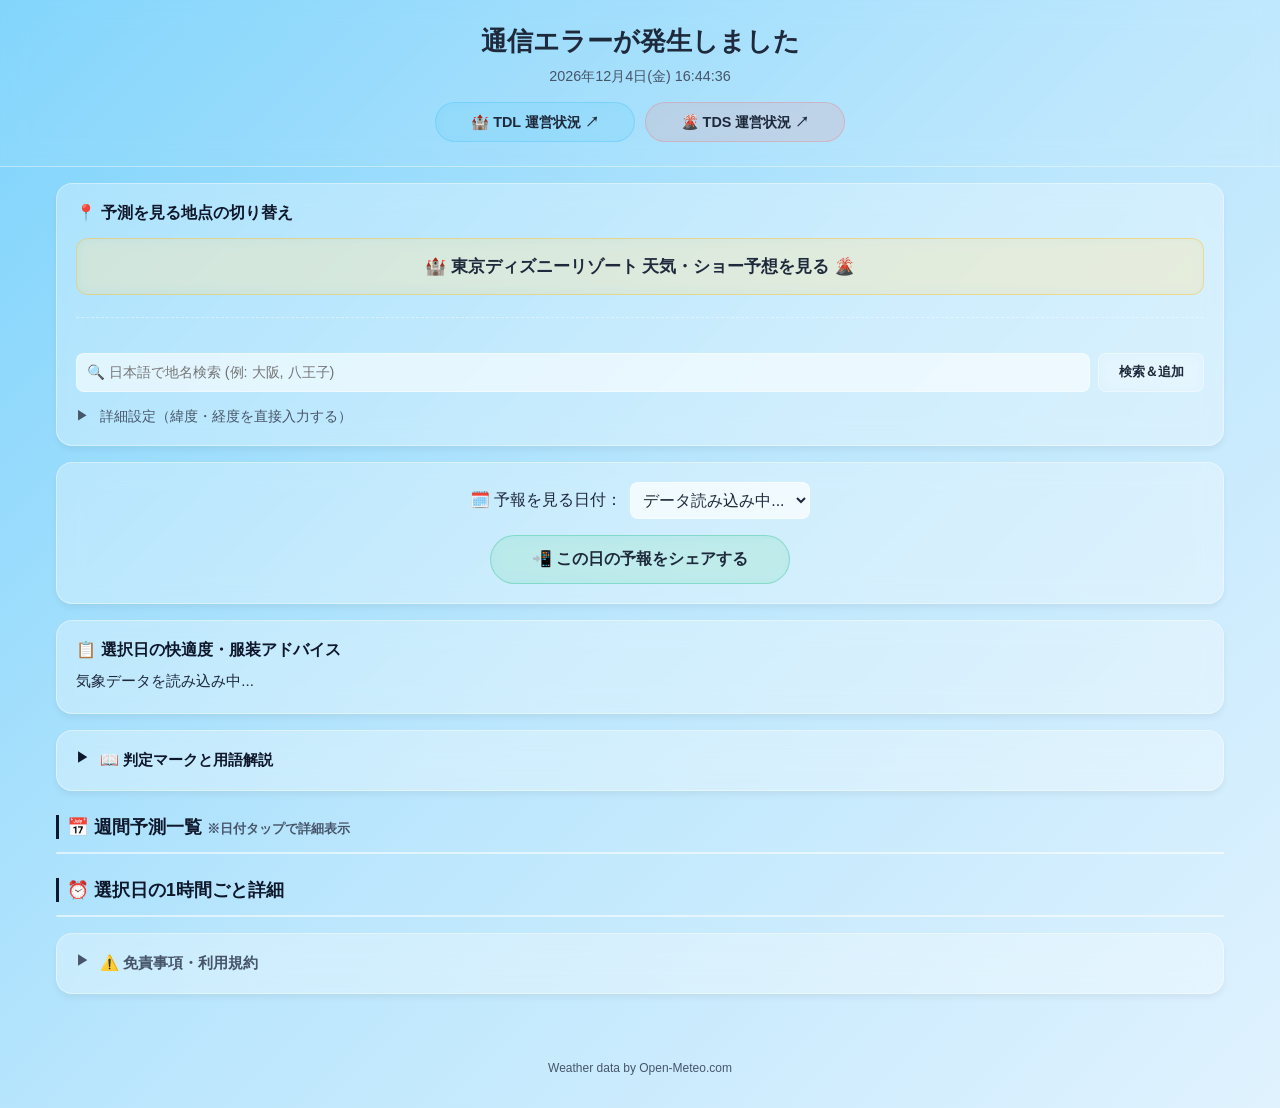
<file: 20260616/index.html>
<!DOCTYPE html>
<html lang="ja">
<head>
  <meta charset="UTF-8">
  <meta name="viewport" content="width=device-width, initial-scale=1.0">
  <title>東京ディズニーリゾート 天気・ショー予想 🏰🌋</title>
  <link rel="stylesheet" href="style.css">
  <script src="main.js" defer></script>
</head>
<body id="body" class="theme-day">
  <header>
    <h1 id="main-title">🏰 東京ディズニーリゾート 天気・ショー予想 🌋</h1>
    <div id="time">----年--月--日 --:--:--</div>
    
    <div class="quick-links" id="quick-links">
      <a href="https://www.tokyodisneyresort.jp/tdl/daily/show.html" target="_blank" class="btn-official tdl-btn">🏰 TDL 運営状況 ↗</a>
      <a href="https://www.tokyodisneyresort.jp/tds/daily/show.html" target="_blank" class="btn-official tds-btn">🌋 TDS 運営状況 ↗</a>
    </div>
  </header>

  <main>
    <section class="card location-card">
      <h3>📍 予測を見る地点の切り替え</h3>
      
      <button id="btn-maihama" class="btn-maihama active-loc" onclick="selectMaihama()">
        🏰 東京ディズニーリゾート 天気・ショー予想を見る 🌋
      </button>

      <hr class="divider">

      <ul id="location-list"></ul>
      
      <div class="add-location-form">
        <input type="text" id="loc-search" placeholder="🔍 日本語で地名検索 (例: 大阪, 八王子)">
        <button id="btn-search" onclick="searchAndAddLocation()" class="btn-add">検索＆追加</button>
      </div>

      <details class="manual-add-details">
        <summary>詳細設定（緯度・経度を直接入力する）</summary>
        <div class="manual-add-content">
          <input type="text" id="manual-name" placeholder="地点名">
          <input type="number" id="manual-lat" placeholder="緯度 (例: 34.6937)" step="0.0001">
          <input type="number" id="manual-lon" placeholder="経度 (例: 135.5023)" step="0.0001">
          <button onclick="addManualLocation()" class="btn-manual-add">手動追加</button>
        </div>
      </details>
    </section>

    <section class="card interactive-card">
      <div class="input-group">
        <label for="visit-date">🗓️ 予報を見る日付：</label>
        <select id="visit-date">
          <option value="">データ読み込み中...</option>
        </select>
      </div>
      <button id="share-btn">📲 この日の予報をシェアする</button>
    </section>

    <section class="card advice-card">
      <h3 id="advice-title">📋 選択日の快適度・服装アドバイス</h3>
      <div id="park-advice">気象データを読み込み中...</div>
    </section>

    <section class="card explanation-card" id="explanation-card">
      <details>
        <summary>📖 判定マークと用語解説</summary>
        <div class="details-content">
          <dl class="glossary">
            <dt><span class="status-ok">◯ 通常版</span></dt>
            <dd>すべての演出が予定通り行われる完全版の公演です。（風速4.0m/s以下が目安）</dd>
            <dt><span class="status-wind">△ 風・雨バージョン（風バ）</span></dt>
            <dd>強風や雨のため、花火(パイロ)や一部演出がカットされる公演です。<br>※リーチは雨風に強く、基本的には中止にならず風・雨バージョンで決行されます。</dd>
            <dt><span class="status-cancel">× 中止 / 上空風中止</span></dt>
            <dd>強風や雨、雷などにより公演自体がキャンセルされます。（ビリーヴは雨量2mm以上で中止の可能性大）<br>花火は上空の風が強いと高確率で中止になります。</dd>
          </dl>
        </div>
      </details>
    </section>

    <h2 id="daily-title">📅 週間予測一覧 <small style="font-size: 0.8rem; color: var(--text-sub);">※日付タップで詳細表示</small></h2>
    <div class="table-container">
      <table id="daily-table"></table>
    </div>

    <h2 id="hourly-title">⏰ 選択日の1時間ごと詳細</h2>
    <div class="table-container" id="hourly-scroll-container">
      <table id="hourly-table"></table>
    </div>

    <section class="card terms-card">
      <details>
        <summary>⚠️ 免責事項・利用規約</summary>
        <div class="details-content terms-content">
          <p>当サイトのショー予測は、気象予報データに基づいた独自の非公式シミュレーションです。<strong>実際の公演状況とは異なる（予測が外れる）可能性が十分にあります。</strong></p>
          <p>特に海沿いである舞浜エリアは天候が局地的に急変しやすく、またパーク側の安全基準やシステム調整により、予報が穏やかであっても直前で中止・変更が決定されるケースが多々存在します。</p>
          <p>そのため、本予測データはあくまで参考程度にとどめていただき、最終的な公演の有無につきましては、必ず<strong>東京ディズニーリゾート公式アプリや現地のキャストのご案内等の最新情報</strong>をご確認ください。</p>
          <p>当サイトの利用により生じたトラブルや不利益について、一切の責任を負いかねますので、あらかじめ同意の上でご利用ください。</p>
        </div>
      </details>
    </section>
  </main>

  <footer>
    <a href="https://open-meteo.com/">Weather data by Open-Meteo.com</a>
  </footer>
</body>
</html>
</file>
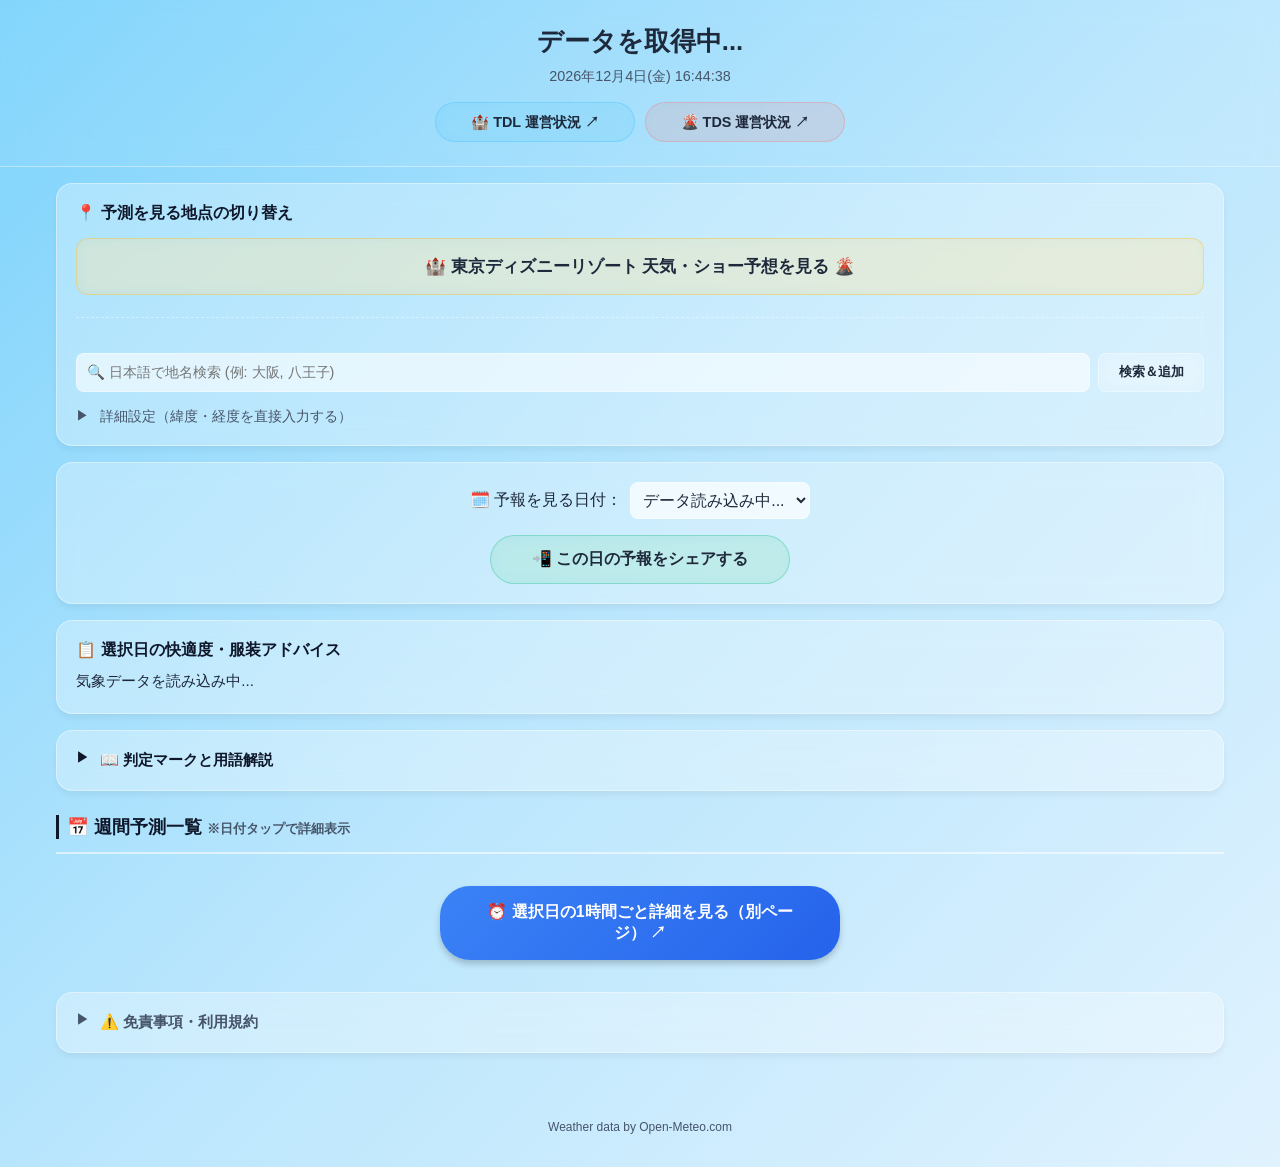
<file: 20260623/index.html>
<!DOCTYPE html>
<html lang="ja">
<head>
  <meta charset="UTF-8">
  <meta name="viewport" content="width=device-width, initial-scale=1.0">
  <title>東京ディズニーリゾート 天気・ショー予想 🏰🌋</title>
  <link rel="stylesheet" href="style.css">
  <script src="main.js" defer></script>
</head>
<body id="body" class="theme-day">
  <header>
    <h1 id="main-title">🏰 東京ディズニーリゾート 天気・ショー予想 🌋</h1>
    <div id="time">----年--月--日 --:--:--</div>
    
    <div class="quick-links" id="quick-links">
      <a href="https://www.tokyodisneyresort.jp/tdl/daily/show.html" target="_blank" class="btn-official tdl-btn">🏰 TDL 運営状況 ↗</a>
      <a href="https://www.tokyodisneyresort.jp/tds/daily/show.html" target="_blank" class="btn-official tds-btn">🌋 TDS 運営状況 ↗</a>
    </div>
  </header>

  <main>
    <section class="card location-card">
      <h3>📍 予測を見る地点の切り替え</h3>
      <button id="btn-maihama" class="btn-maihama active-loc" onclick="selectMaihama()">
        🏰 東京ディズニーリゾート 天気・ショー予想を見る 🌋
      </button>
      <hr class="divider">
      <ul id="location-list"></ul>
      <div class="add-location-form">
        <input type="text" id="loc-search" placeholder="🔍 日本語で地名検索 (例: 大阪, 八王子)">
        <button id="btn-search" onclick="searchAndAddLocation()" class="btn-add">検索＆追加</button>
      </div>
      <details class="manual-add-details">
        <summary>詳細設定（緯度・経度を直接入力する）</summary>
        <div class="manual-add-content">
          <input type="text" id="manual-name" placeholder="地点名">
          <input type="number" id="manual-lat" placeholder="緯度" step="0.0001">
          <input type="number" id="manual-lon" placeholder="経度" step="0.0001">
          <button onclick="addManualLocation()" class="btn-manual-add">手動追加</button>
        </div>
      </details>
    </section>

    <section class="card interactive-card">
      <div class="input-group">
        <label for="visit-date">🗓️ 予報を見る日付：</label>
        <select id="visit-date">
          <option value="">データ読み込み中...</option>
        </select>
      </div>
      <button id="share-btn">📲 この日の予報をシェアする</button>
    </section>

    <section class="card advice-card">
      <h3 id="advice-title">📋 選択日の快適度・服装アドバイス</h3>
      <div id="park-advice">気象データを読み込み中...</div>
    </section>

    <section class="card explanation-card" id="explanation-card">
      <details>
        <summary>📖 判定マークと用語解説</summary>
        <div class="details-content">
          <dl class="glossary">
            <dt><span class="status-ok">◯ 通常版</span></dt>
            <dd>すべての演出が予定通り行われる完全版の公演です。（風速4.0m/s以下が目安）</dd>
            <dt><span class="status-wind">△ 風・雨バージョン（風バ）</span></dt>
            <dd>強風や雨のため、花火(パイロ)や一部演出がカットされる公演です。</dd>
            <dt><span class="status-cancel">× 中止 / 上空風中止</span></dt>
            <dd>強風や雨、雷などにより公演自体がキャンセルされます。花火は上空の風が強いと高確率で中止になります。</dd>
          </dl>
        </div>
      </details>
    </section>

    <h2 id="daily-title">📅 週間予測一覧 <small style="font-size: 0.8rem; color: var(--text-sub);">※日付タップで詳細表示</small></h2>
    <div class="table-container">
      <table id="daily-table"></table>
    </div>

    <div style="text-align: center; margin: 2rem 0;">
      <a href="hourly.html" class="btn-hourly">⏰ 選択日の1時間ごと詳細を見る（別ページ） ↗</a>
    </div>

    <section class="card terms-card">
      <details>
        <summary>⚠️ 免責事項・利用規約</summary>
        <div class="details-content terms-content">
          <p>当サイトのショー予測は独自の非公式シミュレーションであり、実際の公演状況とは異なる可能性があります。</p>
        </div>
      </details>
    </section>
  </main>
  <footer>
    <a href="https://open-meteo.com/">Weather data by Open-Meteo.com</a>
  </footer>
</body>
</html>
</file>
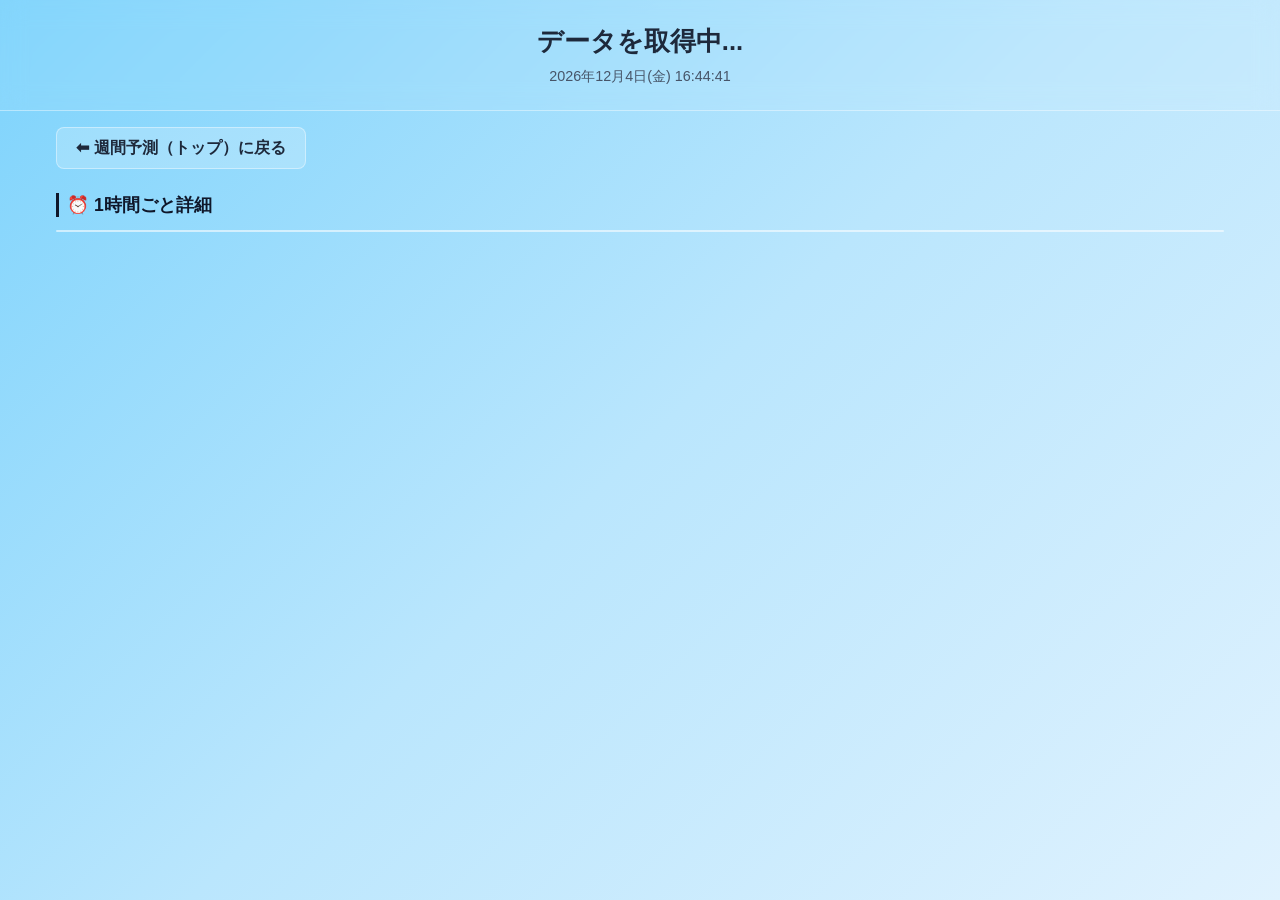
<file: 20260623/hourly.html>
<!DOCTYPE html>
<html lang="ja">
<head>
  <meta charset="UTF-8">
  <meta name="viewport" content="width=device-width, initial-scale=1.0">
  <title>1時間ごとの詳細天気</title>
  <link rel="stylesheet" href="style.css">
  <script src="main.js" defer></script>
</head>
<body id="body" class="theme-day">
  <header>
    <h1 id="main-title">データ取得中...</h1>
    <div id="time">----年--月--日 --:--:--</div>
  </header>

  <main>
    <div style="text-align: left; margin-bottom: 1rem;">
      <a href="index.html" class="btn-back">⬅ 週間予測（トップ）に戻る</a>
    </div>

    <h2 id="hourly-title">⏰ 1時間ごと詳細</h2>
    <div class="table-container" id="hourly-scroll-container">
      <table id="hourly-table"></table>
    </div>
  </main>
</body>
</html>
</file>
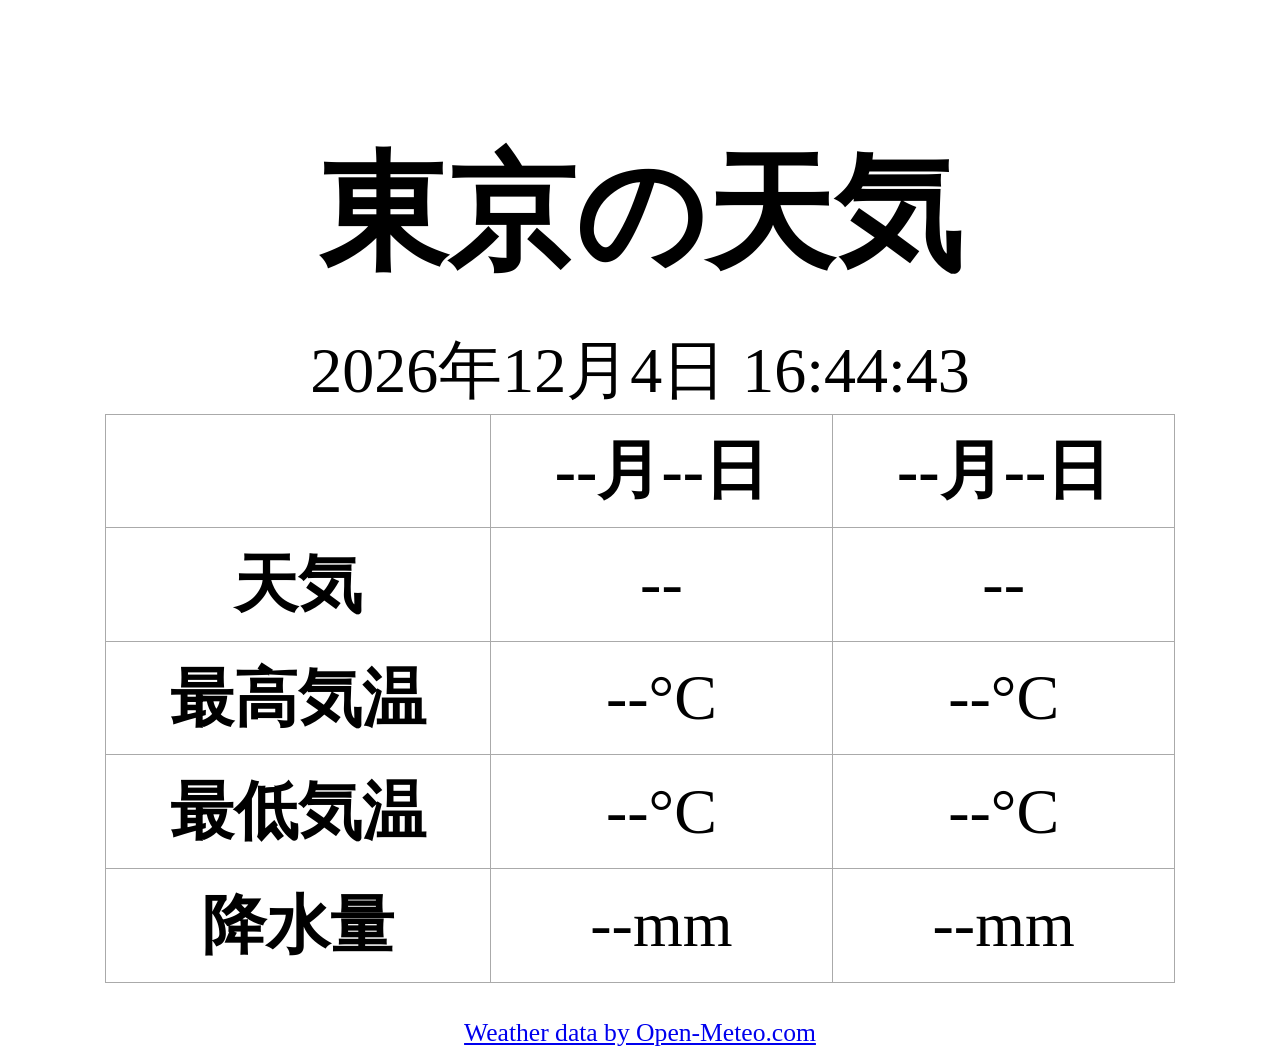
<file: 20260616/sample/tenki.html>
<!DOCTYPE html>
<html lang="ja">
<head>
  <meta charset="UTF-8">
  <meta name="viewport" content="width=device-width, initial-scale=1.0">
  <title>天気予報</title>
  <link rel="stylesheet" href="style.css">
  <script src="main.js"></script>
</head>
<body id="body">
  <h1>東京の天気</h1>
  <div id="time">----年--月--日 --:--:--</div>
  <table>
    <thead>
      <tr>
        <th></th>
        <th id="day0">--月--日</th>
        <th id="day1">--月--日</th>
      </tr>
    </thead>
    <tbody>
      <tr><th>天気</th><td id="weathercode0">--</td><td id="weathercode1">--</td></tr>
      <tr><th>最高気温</th><td id="temperature_2m_max0">--°C</td><td id="temperature_2m_max1">--°C</td></tr>
      <tr><th>最低気温</th><td id="temperature_2m_min0">--°C</td><td id="temperature_2m_min1">--°C</td></tr>
      <tr><th>降水量</th><td id="precipitation_sum0">--mm</td><td id="precipitation_sum1">--mm</td></tr>
    </tbody>
  </table>
  <a href="https://open-meteo.com/">Weather data by Open-Meteo.com</a>
</body>
</html>
</file>
<file: 20260616/style.css>
:root {
  --bg-gradient: linear-gradient(135deg, #1e293b 0%, #0f172a 100%);
  --glass-bg: rgba(255, 255, 255, 0.05);
  --glass-border: rgba(255, 255, 255, 0.1);
  --text-main: #f8fafc;
  --text-sub: #cbd5e1;
  --accent-color: #e2e8f0;
  --sticky-bg: #1e293b; 
  /* ▼ 追加：夜用の土日カラー（明るめのパステル調） ▼ */
  --color-sun: #fca5a5;
  --color-sat: #93c5fd;
}

body.theme-day {
  --bg-gradient: linear-gradient(135deg, #7dd3fc 0%, #bae6fd 50%, #e0f2fe 100%);
  --glass-bg: rgba(255, 255, 255, 0.3);
  --glass-border: rgba(255, 255, 255, 0.4);
  --text-main: #1e293b;
  --text-sub: #475569;
  --accent-color: #0f172a;
  --sticky-bg: #e0f2fe;
  /* ▼ 追加：昼用の土日カラー（濃いめの原色調） ▼ */
  --color-sun: #ef4444;
  --color-sat: #2563eb;
}

body.theme-sunset {
  --bg-gradient: linear-gradient(135deg, #fba94c 0%, #f472b6 50%, #818cf8 100%);
  --glass-bg: rgba(255, 255, 255, 0.15);
  --glass-border: rgba(255, 255, 255, 0.3);
  --text-main: #ffffff;
  --text-sub: #f1f5f9;
  --accent-color: #f8fafc;
  --sticky-bg: #818cf8;
  /* ▼ 追加：夕方用の土日カラー ▼ */
  --color-sun: #fda4af;
  --color-sat: #93c5fd;
}

body.theme-night {
  --bg-gradient: linear-gradient(135deg, #1e293b 0%, #0f172a 100%);
  --glass-bg: rgba(255, 255, 255, 0.05);
  --glass-border: rgba(255, 255, 255, 0.1);
  --text-main: #f8fafc;
  --text-sub: #cbd5e1;
  --accent-color: #e2e8f0;
  --sticky-bg: #0f172a;
  --color-sun: #fca5a5;
  --color-sat: #93c5fd;
}

body.theme-rain {
  --bg-gradient: linear-gradient(135deg, #475569 0%, #1e293b 100%);
  --glass-bg: rgba(255, 255, 255, 0.05);
  --glass-border: rgba(255, 255, 255, 0.1);
  --text-main: #e2e8f0;
  --text-sub: #94a3b8;
  --accent-color: #e2e8f0;
  --sticky-bg: #334155;
  --color-sun: #fca5a5;
  --color-sat: #93c5fd;
}

*, *::before, *::after { box-sizing: border-box; }

body { font-family: -apple-system, BlinkMacSystemFont, "Segoe UI", Roboto, "Helvetica Neue", Arial, sans-serif; background: var(--bg-gradient); color: var(--text-main); margin: 0; padding: 0; min-height: 100vh; text-align: center; }

header { padding: 1.5rem 1rem; background: rgba(255, 255, 255, 0.05); -webkit-backdrop-filter: blur(12px); backdrop-filter: blur(12px); border-bottom: 1px solid var(--glass-border); }
h1 { margin: 0 0 0.5rem 0; font-size: 1.6rem; font-weight: 700; color: var(--text-main); }
#time { font-size: 0.9rem; font-weight: normal; color: var(--text-sub); }

.quick-links { display: flex; justify-content: center; gap: 10px; margin-top: 1rem; }
.btn-official { flex: 1; max-width: 200px; padding: 0.6rem 0.5rem; border-radius: 20px; color: var(--text-main); text-decoration: none; font-size: 0.9rem; font-weight: 600; transition: all 0.2s; backdrop-filter: blur(8px); }
.btn-official:hover { transform: translateY(-2px); background: rgba(255, 255, 255, 0.2); }
.tdl-btn { background: rgba(56, 189, 248, 0.15); border: 1px solid rgba(56, 189, 248, 0.3); }
.tds-btn { background: rgba(248, 113, 113, 0.15); border: 1px solid rgba(248, 113, 113, 0.3); }

main { max-width: 1200px; margin: 0 auto; padding: 1rem; }
h2 { font-size: 1.1rem; color: var(--accent-color); text-align: left; margin: 1.5rem 0 0.8rem 0; padding-left: 0.5rem; border-left: 3px solid var(--accent-color); }

.card { background: var(--glass-bg); border: 1px solid var(--glass-border); border-radius: 16px; padding: 1.2rem; margin-bottom: 1rem; text-align: left; -webkit-backdrop-filter: blur(12px); backdrop-filter: blur(12px); box-shadow: 0 4px 6px rgba(0,0,0,0.05); }

.interactive-card { display: flex; flex-direction: column; gap: 1rem; align-items: center; text-align: center; }
.input-group { display: flex; align-items: center; gap: 0.5rem; font-weight: normal; }
select { padding: 0.5rem; border-radius: 8px; border: 1px solid var(--glass-border); background: rgba(255,255,255,0.7); font-size: 1rem; color: #1e293b; outline: none; }

#share-btn { background: rgba(16, 185, 129, 0.15); border: 1px solid rgba(16, 185, 129, 0.3); color: var(--text-main); padding: 0.8rem 1.5rem; border-radius: 30px; font-weight: 600; font-size: 1rem; cursor: pointer; transition: transform 0.2s; width: 100%; max-width: 300px; backdrop-filter: blur(8px); }
#share-btn:hover { transform: translateY(-2px); background: rgba(16, 185, 129, 0.25); }

.advice-card h3 { margin: 0 0 0.5rem 0; font-size: 1rem; color: var(--accent-color); }
#park-advice { font-size: 0.95rem; line-height: 1.6; }

details summary { font-weight: 600; color: var(--accent-color); cursor: pointer; outline: none; list-style: none; position: relative; padding-left: 1.5rem; font-size: 0.95rem; }
details summary::-webkit-details-marker { display: none; }
details summary::before { content: "▶"; position: absolute; left: 0; top: 0; font-size: 0.8rem; transition: transform 0.3s ease; }
details[open] summary::before { transform: rotate(90deg); }
.details-content { margin-top: 1.5rem; padding-top: 1rem; border-top: 1px dashed var(--glass-border); }
.glossary { margin: 0; padding: 0; text-align: left; }
.glossary dt { font-weight: 600; margin-top: 1.2rem; font-size: 0.95rem; }
.glossary dt:first-child { margin-top: 0; }
.glossary dd { margin: 0.4rem 0 0 0; font-size: 0.85rem; line-height: 1.6; color: var(--text-sub); }

.location-card h3 { margin: 0 0 1rem 0; font-size: 1rem; color: var(--accent-color); }
.divider { border: 0; border-top: 1px dashed var(--glass-border); margin: 1.2rem 0; }

button:disabled { cursor: not-allowed !important; opacity: 0.6; transform: none !important; }

.btn-maihama { width: 100%; padding: 1rem; font-size: 1.05rem; font-weight: 600; border-radius: 12px; background: rgba(255, 255, 255, 0.05); color: var(--text-main); border: 1px solid var(--glass-border); cursor: pointer; transition: all 0.3s ease; }
.btn-maihama:hover:not(:disabled) { background: rgba(255, 255, 255, 0.15); }
.btn-maihama.active-loc { background: rgba(251, 191, 36, 0.15); border: 1px solid rgba(251, 191, 36, 0.4); backdrop-filter: blur(8px); transform: translateY(-2px); }

#location-list { list-style: none; padding: 0; margin: 0 0 1rem 0; display: flex; flex-wrap: wrap; gap: 8px; }
#location-list li { background: rgba(255, 255, 255, 0.05); border: 1px solid var(--glass-border); border-radius: 20px; padding: 0.4rem 0.8rem; display: flex; align-items: center; gap: 8px; cursor: pointer; transition: all 0.2s ease; font-size: 0.85rem; }
#location-list li:hover { background: rgba(255, 255, 255, 0.15); }
#location-list li.active-loc { background: rgba(255, 255, 255, 0.25); color: var(--text-main); font-weight: 600; }

.btn-remove { background: transparent; border: none; color: inherit; cursor: pointer; font-size: 1rem; padding: 0 0 0 4px; opacity: 0.5; }
.btn-remove:hover { opacity: 1; color: #f87171; }

.add-location-form { display: flex; flex-wrap: wrap; gap: 8px; margin-bottom: 1rem; }
.add-location-form input { flex: 1; padding: 0.6rem; border-radius: 8px; border: 1px solid var(--glass-border); background: rgba(255,255,255,0.6); color: #1e293b; font-size: 0.9rem; outline: none; }
.btn-add { padding: 0.6rem 1.2rem; border-radius: 8px; border: 1px solid var(--glass-border); background: rgba(255, 255, 255, 0.1); color: var(--text-main); font-weight: 600; cursor: pointer; transition: transform 0.2s; backdrop-filter: blur(8px); }
.btn-add:hover:not(:disabled) { transform: translateY(-2px); background: rgba(255, 255, 255, 0.2); }

.manual-add-details { margin-top: 0.5rem; }
.manual-add-details summary { font-size: 0.85rem; color: var(--text-sub); font-weight: normal; }
.manual-add-content { display: flex; flex-wrap: wrap; gap: 8px; margin-top: 0.5rem; padding-left: 1rem; }
.manual-add-content input { flex: 1; min-width: 80px; padding: 0.4rem; border-radius: 6px; border: 1px solid var(--glass-border); background: rgba(255,255,255,0.5); font-size: 0.8rem; }
.btn-manual-add { padding: 0.4rem 0.8rem; border-radius: 6px; border: 1px solid var(--glass-border); background: rgba(255, 255, 255, 0.1); color: var(--text-main); font-size: 0.8rem; cursor: pointer; }

.terms-card summary { color: var(--text-sub); }
.terms-content p { font-size: 0.8rem; line-height: 1.6; margin: 0.5rem 0 1rem 0; color: var(--text-sub); }

.table-container { background: var(--glass-bg); border: 1px solid var(--glass-border); border-radius: 16px; overflow-x: auto; margin-bottom: 1rem; -webkit-backdrop-filter: blur(12px); backdrop-filter: blur(12px); -webkit-overflow-scrolling: touch; }
table { border-collapse: collapse; width: 100%; }
th, td { padding: 0.75rem 0.9rem; text-align: center; border-bottom: 1px solid var(--glass-border); white-space: nowrap; font-size: 0.9rem; }
th { background-color: rgba(0, 0, 0, 0.1); color: var(--text-main); font-weight: 600; }
tr th:first-child { position: sticky; left: 0; background-color: var(--sticky-bg); z-index: 10; border-right: 1px solid var(--glass-border); }

.today-badge { display: inline-block; background: rgba(244, 63, 94, 0.2); border: 1px solid rgba(244, 63, 94, 0.4); color: var(--text-main); font-size: 0.7rem; padding: 2px 6px; border-radius: 10px; margin-left: 4px; font-weight: normal; }

.clickable-col { cursor: pointer; transition: background-color 0.2s ease; }
.clickable-col:hover { background-color: rgba(255, 255, 255, 0.1) !important; }
.target-col { background-color: rgba(255, 255, 255, 0.08) !important; border-left: 1px solid var(--glass-border); border-right: 1px solid var(--glass-border); }
.target-col.clickable-col:hover { background-color: rgba(255, 255, 255, 0.15) !important; }

.current-hour-col { background-color: rgba(56, 189, 248, 0.1) !important; border-left: 1px solid rgba(56, 189, 248, 0.3) !important; border-right: 1px solid rgba(56, 189, 248, 0.3) !important; }

/* ▼ 追加：土日用の文字色クラス ▼ */
.text-sunday { color: var(--color-sun) !important; font-weight: bold; }
.text-saturday { color: var(--color-sat) !important; font-weight: bold; }

.status-ok { color: #34d399; font-weight: 600; }
.status-wind { color: #fbbf24; font-weight: 600; }
.status-cancel { color: #f87171; font-weight: 600; }
.status-suspend { color: var(--text-sub); font-weight: normal; }

footer { padding: 2rem 1rem; }
footer a { color: var(--text-sub); text-decoration: none; font-size: 0.75rem; }

@media (max-width: 600px) {
  h1 { font-size: 1.15rem; }
  th, td { padding: 0.5rem; font-size: 0.8rem; }
  .quick-links { flex-direction: column; align-items: center; }
  .btn-official { width: 100%; max-width: none; }
  .add-location-form { flex-direction: column; }
}
</file>
<file: 20260623/style.css>
:root {
  --bg-gradient: linear-gradient(135deg, #1e293b 0%, #0f172a 100%);
  --glass-bg: rgba(255, 255, 255, 0.05);
  --glass-border: rgba(255, 255, 255, 0.1);
  --text-main: #f8fafc;
  --text-sub: #cbd5e1;
  --accent-color: #e2e8f0;
  --sticky-bg: #1e293b; 
  /* ▼ 追加：夜用の土日カラー（明るめのパステル調） ▼ */
  --color-sun: #fca5a5;
  --color-sat: #93c5fd;
}

body.theme-day {
  --bg-gradient: linear-gradient(135deg, #7dd3fc 0%, #bae6fd 50%, #e0f2fe 100%);
  --glass-bg: rgba(255, 255, 255, 0.3);
  --glass-border: rgba(255, 255, 255, 0.4);
  --text-main: #1e293b;
  --text-sub: #475569;
  --accent-color: #0f172a;
  --sticky-bg: #e0f2fe;
  /* ▼ 追加：昼用の土日カラー（濃いめの原色調） ▼ */
  --color-sun: #ef4444;
  --color-sat: #2563eb;
}

body.theme-sunset {
  --bg-gradient: linear-gradient(135deg, #fba94c 0%, #f472b6 50%, #818cf8 100%);
  --glass-bg: rgba(255, 255, 255, 0.15);
  --glass-border: rgba(255, 255, 255, 0.3);
  --text-main: #ffffff;
  --text-sub: #f1f5f9;
  --accent-color: #f8fafc;
  --sticky-bg: #818cf8;
  /* ▼ 追加：夕方用の土日カラー ▼ */
  --color-sun: #fda4af;
  --color-sat: #93c5fd;
}

body.theme-night {
  --bg-gradient: linear-gradient(135deg, #1e293b 0%, #0f172a 100%);
  --glass-bg: rgba(255, 255, 255, 0.05);
  --glass-border: rgba(255, 255, 255, 0.1);
  --text-main: #f8fafc;
  --text-sub: #cbd5e1;
  --accent-color: #e2e8f0;
  --sticky-bg: #0f172a;
  --color-sun: #fca5a5;
  --color-sat: #93c5fd;
}

body.theme-rain {
  --bg-gradient: linear-gradient(135deg, #475569 0%, #1e293b 100%);
  --glass-bg: rgba(255, 255, 255, 0.05);
  --glass-border: rgba(255, 255, 255, 0.1);
  --text-main: #e2e8f0;
  --text-sub: #94a3b8;
  --accent-color: #e2e8f0;
  --sticky-bg: #334155;
  --color-sun: #fca5a5;
  --color-sat: #93c5fd;
}

*, *::before, *::after { box-sizing: border-box; }

body { font-family: -apple-system, BlinkMacSystemFont, "Segoe UI", Roboto, "Helvetica Neue", Arial, sans-serif; background: var(--bg-gradient); color: var(--text-main); margin: 0; padding: 0; min-height: 100vh; text-align: center; }

header { padding: 1.5rem 1rem; background: rgba(255, 255, 255, 0.05); -webkit-backdrop-filter: blur(12px); backdrop-filter: blur(12px); border-bottom: 1px solid var(--glass-border); }
h1 { margin: 0 0 0.5rem 0; font-size: 1.6rem; font-weight: 700; color: var(--text-main); }
#time { font-size: 0.9rem; font-weight: normal; color: var(--text-sub); }

.quick-links { display: flex; justify-content: center; gap: 10px; margin-top: 1rem; }
.btn-official { flex: 1; max-width: 200px; padding: 0.6rem 0.5rem; border-radius: 20px; color: var(--text-main); text-decoration: none; font-size: 0.9rem; font-weight: 600; transition: all 0.2s; backdrop-filter: blur(8px); }
.btn-official:hover { transform: translateY(-2px); background: rgba(255, 255, 255, 0.2); }
.tdl-btn { background: rgba(56, 189, 248, 0.15); border: 1px solid rgba(56, 189, 248, 0.3); }
.tds-btn { background: rgba(248, 113, 113, 0.15); border: 1px solid rgba(248, 113, 113, 0.3); }

main { max-width: 1200px; margin: 0 auto; padding: 1rem; }
h2 { font-size: 1.1rem; color: var(--accent-color); text-align: left; margin: 1.5rem 0 0.8rem 0; padding-left: 0.5rem; border-left: 3px solid var(--accent-color); }

.card { background: var(--glass-bg); border: 1px solid var(--glass-border); border-radius: 16px; padding: 1.2rem; margin-bottom: 1rem; text-align: left; -webkit-backdrop-filter: blur(12px); backdrop-filter: blur(12px); box-shadow: 0 4px 6px rgba(0,0,0,0.05); }

.interactive-card { display: flex; flex-direction: column; gap: 1rem; align-items: center; text-align: center; }
.input-group { display: flex; align-items: center; gap: 0.5rem; font-weight: normal; }
select { padding: 0.5rem; border-radius: 8px; border: 1px solid var(--glass-border); background: rgba(255,255,255,0.7); font-size: 1rem; color: #1e293b; outline: none; }

#share-btn { background: rgba(16, 185, 129, 0.15); border: 1px solid rgba(16, 185, 129, 0.3); color: var(--text-main); padding: 0.8rem 1.5rem; border-radius: 30px; font-weight: 600; font-size: 1rem; cursor: pointer; transition: transform 0.2s; width: 100%; max-width: 300px; backdrop-filter: blur(8px); }
#share-btn:hover { transform: translateY(-2px); background: rgba(16, 185, 129, 0.25); }

.advice-card h3 { margin: 0 0 0.5rem 0; font-size: 1rem; color: var(--accent-color); }
#park-advice { font-size: 0.95rem; line-height: 1.6; }

details summary { font-weight: 600; color: var(--accent-color); cursor: pointer; outline: none; list-style: none; position: relative; padding-left: 1.5rem; font-size: 0.95rem; }
details summary::-webkit-details-marker { display: none; }
details summary::before { content: "▶"; position: absolute; left: 0; top: 0; font-size: 0.8rem; transition: transform 0.3s ease; }
details[open] summary::before { transform: rotate(90deg); }
.details-content { margin-top: 1.5rem; padding-top: 1rem; border-top: 1px dashed var(--glass-border); }
.glossary { margin: 0; padding: 0; text-align: left; }
.glossary dt { font-weight: 600; margin-top: 1.2rem; font-size: 0.95rem; }
.glossary dt:first-child { margin-top: 0; }
.glossary dd { margin: 0.4rem 0 0 0; font-size: 0.85rem; line-height: 1.6; color: var(--text-sub); }

.location-card h3 { margin: 0 0 1rem 0; font-size: 1rem; color: var(--accent-color); }
.divider { border: 0; border-top: 1px dashed var(--glass-border); margin: 1.2rem 0; }

button:disabled { cursor: not-allowed !important; opacity: 0.6; transform: none !important; }

.btn-maihama { width: 100%; padding: 1rem; font-size: 1.05rem; font-weight: 600; border-radius: 12px; background: rgba(255, 255, 255, 0.05); color: var(--text-main); border: 1px solid var(--glass-border); cursor: pointer; transition: all 0.3s ease; }
.btn-maihama:hover:not(:disabled) { background: rgba(255, 255, 255, 0.15); }
.btn-maihama.active-loc { background: rgba(251, 191, 36, 0.15); border: 1px solid rgba(251, 191, 36, 0.4); backdrop-filter: blur(8px); transform: translateY(-2px); }

#location-list { list-style: none; padding: 0; margin: 0 0 1rem 0; display: flex; flex-wrap: wrap; gap: 8px; }
#location-list li { background: rgba(255, 255, 255, 0.05); border: 1px solid var(--glass-border); border-radius: 20px; padding: 0.4rem 0.8rem; display: flex; align-items: center; gap: 8px; cursor: pointer; transition: all 0.2s ease; font-size: 0.85rem; }
#location-list li:hover { background: rgba(255, 255, 255, 0.15); }
#location-list li.active-loc { background: rgba(255, 255, 255, 0.25); color: var(--text-main); font-weight: 600; }

.btn-remove { background: transparent; border: none; color: inherit; cursor: pointer; font-size: 1rem; padding: 0 0 0 4px; opacity: 0.5; }
.btn-remove:hover { opacity: 1; color: #f87171; }

.add-location-form { display: flex; flex-wrap: wrap; gap: 8px; margin-bottom: 1rem; }
.add-location-form input { flex: 1; padding: 0.6rem; border-radius: 8px; border: 1px solid var(--glass-border); background: rgba(255,255,255,0.6); color: #1e293b; font-size: 0.9rem; outline: none; }
.btn-add { padding: 0.6rem 1.2rem; border-radius: 8px; border: 1px solid var(--glass-border); background: rgba(255, 255, 255, 0.1); color: var(--text-main); font-weight: 600; cursor: pointer; transition: transform 0.2s; backdrop-filter: blur(8px); }
.btn-add:hover:not(:disabled) { transform: translateY(-2px); background: rgba(255, 255, 255, 0.2); }

.manual-add-details { margin-top: 0.5rem; }
.manual-add-details summary { font-size: 0.85rem; color: var(--text-sub); font-weight: normal; }
.manual-add-content { display: flex; flex-wrap: wrap; gap: 8px; margin-top: 0.5rem; padding-left: 1rem; }
.manual-add-content input { flex: 1; min-width: 80px; padding: 0.4rem; border-radius: 6px; border: 1px solid var(--glass-border); background: rgba(255,255,255,0.5); font-size: 0.8rem; }
.btn-manual-add { padding: 0.4rem 0.8rem; border-radius: 6px; border: 1px solid var(--glass-border); background: rgba(255, 255, 255, 0.1); color: var(--text-main); font-size: 0.8rem; cursor: pointer; }

.terms-card summary { color: var(--text-sub); }
.terms-content p { font-size: 0.8rem; line-height: 1.6; margin: 0.5rem 0 1rem 0; color: var(--text-sub); }

.table-container { background: var(--glass-bg); border: 1px solid var(--glass-border); border-radius: 16px; overflow-x: auto; margin-bottom: 1rem; -webkit-backdrop-filter: blur(12px); backdrop-filter: blur(12px); -webkit-overflow-scrolling: touch; }
table { border-collapse: collapse; width: 100%; }
th, td { padding: 0.75rem 0.9rem; text-align: center; border-bottom: 1px solid var(--glass-border); white-space: nowrap; font-size: 0.9rem; }
th { background-color: rgba(0, 0, 0, 0.1); color: var(--text-main); font-weight: 600; }
tr th:first-child { position: sticky; left: 0; background-color: var(--sticky-bg); z-index: 10; border-right: 1px solid var(--glass-border); }

.today-badge { display: inline-block; background: rgba(244, 63, 94, 0.2); border: 1px solid rgba(244, 63, 94, 0.4); color: var(--text-main); font-size: 0.7rem; padding: 2px 6px; border-radius: 10px; margin-left: 4px; font-weight: normal; }

.clickable-col { cursor: pointer; transition: background-color 0.2s ease; }
.clickable-col:hover { background-color: rgba(255, 255, 255, 0.1) !important; }
.target-col { background-color: rgba(255, 255, 255, 0.08) !important; border-left: 1px solid var(--glass-border); border-right: 1px solid var(--glass-border); }
.target-col.clickable-col:hover { background-color: rgba(255, 255, 255, 0.15) !important; }

.current-hour-col { background-color: rgba(56, 189, 248, 0.1) !important; border-left: 1px solid rgba(56, 189, 248, 0.3) !important; border-right: 1px solid rgba(56, 189, 248, 0.3) !important; }

/* ▼ 追加：土日用の文字色クラス ▼ */
.text-sunday { color: var(--color-sun) !important; font-weight: bold; }
.text-saturday { color: var(--color-sat) !important; font-weight: bold; }

.status-ok { color: #34d399; font-weight: 600; }
.status-wind { color: #fbbf24; font-weight: 600; }
.status-cancel { color: #f87171; font-weight: 600; }
.status-suspend { color: var(--text-sub); font-weight: normal; }

footer { padding: 2rem 1rem; }
footer a { color: var(--text-sub); text-decoration: none; font-size: 0.75rem; }

@media (max-width: 600px) {
  h1 { font-size: 1.15rem; }
  th, td { padding: 0.5rem; font-size: 0.8rem; }
  .quick-links { flex-direction: column; align-items: center; }
  .btn-official { width: 100%; max-width: none; }
  .add-location-form { flex-direction: column; }
}

/* ▼ 別ページ移動用ボタン・戻るボタンのデザイン ▼ */
.btn-hourly {
  display: inline-block;
  background: linear-gradient(135deg, #3b82f6, #2563eb);
  color: white;
  padding: 1rem 2rem;
  border-radius: 30px;
  font-weight: bold;
  text-decoration: none;
  box-shadow: 0 4px 6px rgba(0,0,0,0.2);
  transition: transform 0.2s;
  width: 100%;
  max-width: 400px;
}
.btn-hourly:hover { transform: translateY(-2px); color: white; }

.btn-back {
  display: inline-block;
  background: rgba(255, 255, 255, 0.2);
  color: var(--text-main);
  padding: 0.6rem 1.2rem;
  border-radius: 8px;
  text-decoration: none;
  font-weight: bold;
  border: 1px solid var(--glass-border);
  transition: background 0.2s;
}
.btn-back:hover { background: rgba(255, 255, 255, 0.4); }
</file>
<file: 20260616/sample/style.css>
body {
  text-align: center;
  font-size: 5vw;
  min-height: 100vh;
  margin: 0;
}
h1 {
  margin: 0;
  padding: 10vw 0 2vw 0;
}
table {
  border-collapse: collapse;
  margin: 0 auto;
}
table, tr, td, th {
  border: 1px solid #aaa;
  padding: 1vw 5vw;
  text-align: center;
}
a {
  font-size: 2vw;
}
</file>
